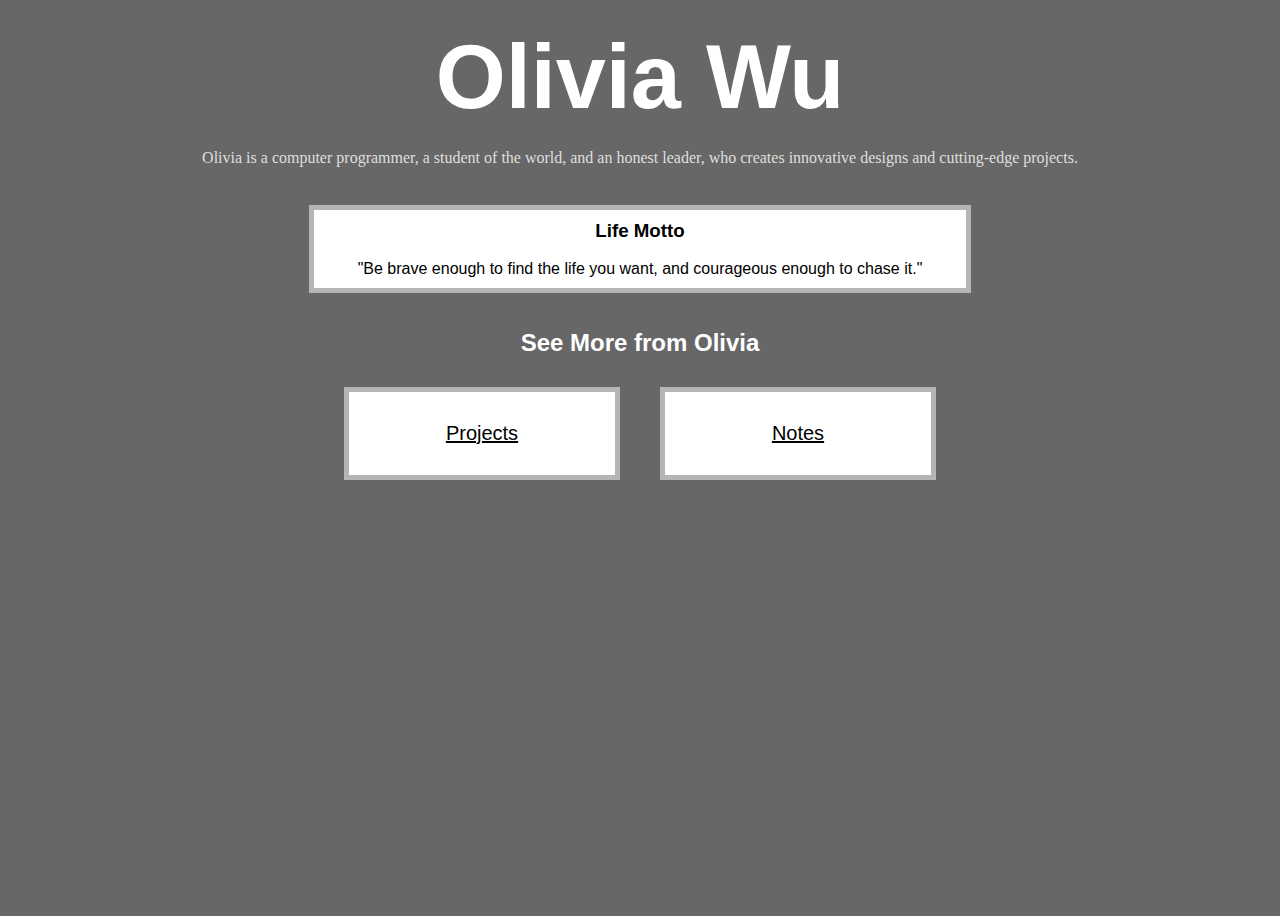
<file: index.html>
<!DOCTYPE html>
<html lang="en">
  <head>
    <link
      href="https://cdn.jsdelivr.net/npm/bootstrap@5.3.1/dist/css/bootstrap.min.css"
      rel="stylesheet"
      integrity="sha384-4bw+/aepP/YC94hEpVNVgiZdgIC5+VKNBQNGCHeKRQN+PtmoHDEXuppvnDJzQIu9"
      crossorigin="anonymous"
    />
    <link rel="stylesheet" href="styles_home.css" />
    <meta charset="UTF-8" />
    <meta http-equiv="X-UA-Compatible" content="IE=edge" />
    <meta name="viewport" content="width=device-width, initial-scale=1.0" />
    <br />
    <title>Olivia Wu - Homepage</title>
  </head>
  <body>
    <h1 style="font-family: Verdana, Geneva, Tahoma, sans-serif">Olivia Wu</h1>
    <p>
      Olivia is a computer programmer, a student of the world, and an honest
      leader, who creates innovative designs and cutting-edge projects.
    </p>
    <br />
    <section>
      <div
        class="center"
        style="font-family: Verdana, Geneva, Tahoma, sans-serif"
      >
        <h3>Life Motto</h3>
        <br />
        "Be brave enough to find the life you want, and courageous enough to
        chase it."
      </div>
    </section>
    <br /><br />
    <h2 style="font-family: Verdana, Geneva, Tahoma, sans-serif">
      See More from Olivia
    </h2>
    <section>
      <nav
        class="center"
        id="eqi-container"
        style="font-family: Verdana, Geneva, Tahoma, sans-serif"
      >
        <br /><br /><br />
        <a
          href="./projects.html"
          style="font-family: Verdana, Geneva, Tahoma, sans-serif"
        >
          Projects</a
        >
        <a
          href="./notes.html"
          style="font-family: Verdana, Geneva, Tahoma, sans-serif"
        >
          Notes</a
        >
      </nav>
    </section>
    <script
      src="https://cdn.jsdelivr.net/npm/bootstrap@5.3.1/dist/js/bootstrap.bundle.min.js"
      integrity="sha384-HwwvtgBNo3bZJJLYd8oVXjrBZt8cqVSpeBNS5n7C8IVInixGAoxmnlMuBnhbgrkm"
      crossorigin="anonymous"
    ></script>
  </body>
</html>
</file>
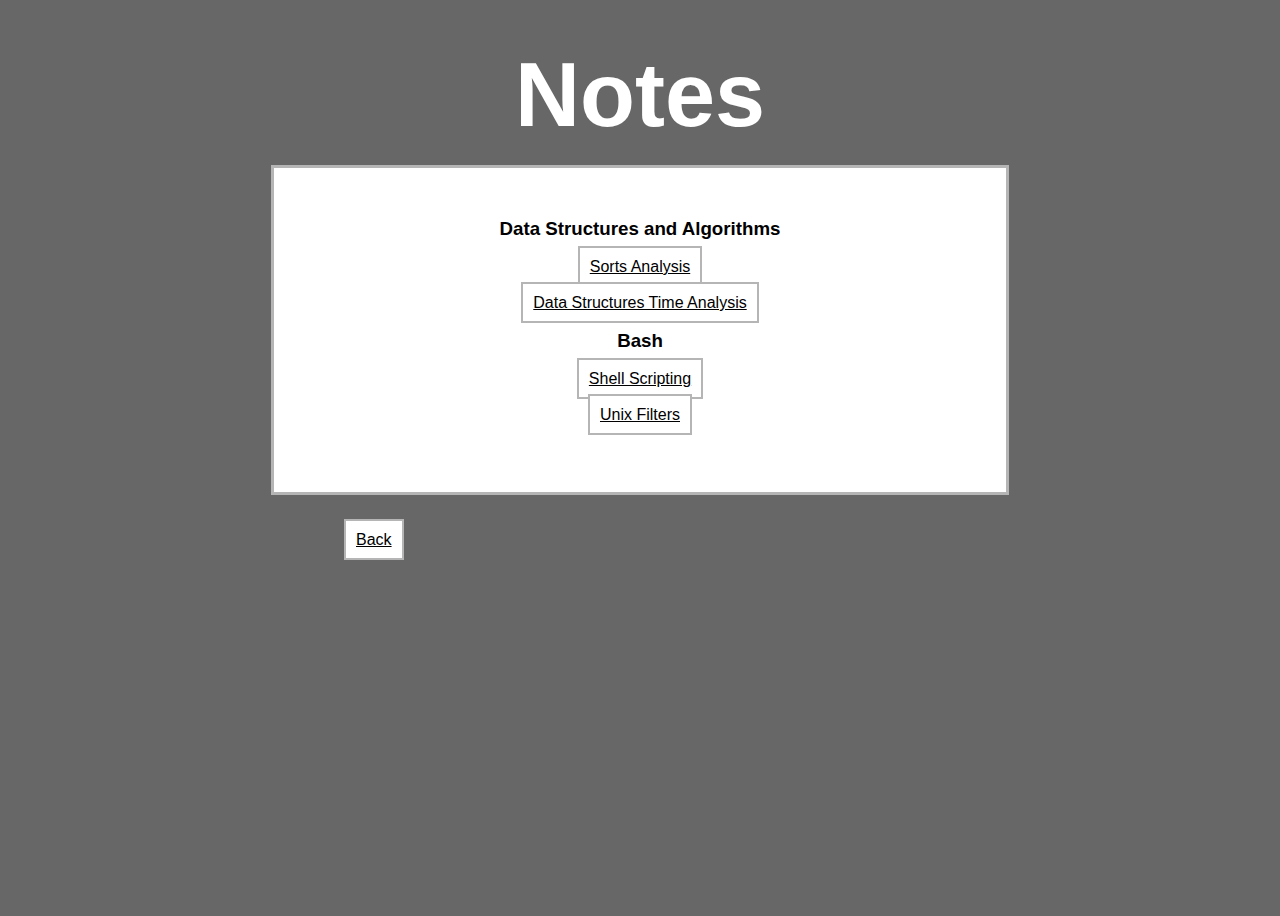
<file: notes.html>
<!DOCTYPE html>
<html lang="en">
  <head>
    <script type="module" src="https://md-block.verou.me/md-block.js"></script>
    <link
      href="https://cdn.jsdelivr.net/npm/bootstrap@5.3.1/dist/css/bootstrap.min.css"
      rel="stylesheet"
      integrity="sha384-4bw+/aepP/YC94hEpVNVgiZdgIC5+VKNBQNGCHeKRQN+PtmoHDEXuppvnDJzQIu9"
      crossorigin="anonymous"
    />
    <link rel="stylesheet" href="styles.css" />
    <meta charset="UTF-8" />
    <meta http-equiv="X-UA-Compatible" content="IE=edge" />
    <meta name="viewport" content="width=device-width, initial-scale=1.0" />
    <title>Olivia Wu - Notes</title>
  </head>
  <body>
    <br /><br />
    <h1 style="font-family: Verdana, Geneva, Tahoma, sans-serif">Notes</h1>
    <br />
    <section>
      <div
        class="center"
        style="font-family: Verdana, Geneva, Tahoma, sans-serif"
      >
        <h3 style="font-family: Verdana, Geneva, Tahoma, sans-serif">
          Data Structures and Algorithms
        </h3>
        <br />
        <a href="./sorts_analysis.html">Sorts Analysis</a><br /><br />
        <a href="./structures_analysis.html">Data Structures Time Analysis</a
        ><br /><br />
        <h3 style="font-family: Verdana, Geneva, Tahoma, sans-serif">Bash</h3>
        <br />
        <a href="./shell.html">Shell Scripting</a><br /><br />
        <a href="./unix_filters.html">Unix Filters</a><br /><br />
      </div>
    </section>
    <br /><br />
    <nav
      class="center"
      style="font-family: Verdana, Geneva, Tahoma, sans-serif"
    >
      <a href="./index.html">Back</a>
    </nav>
  </body>
</html>
</file>
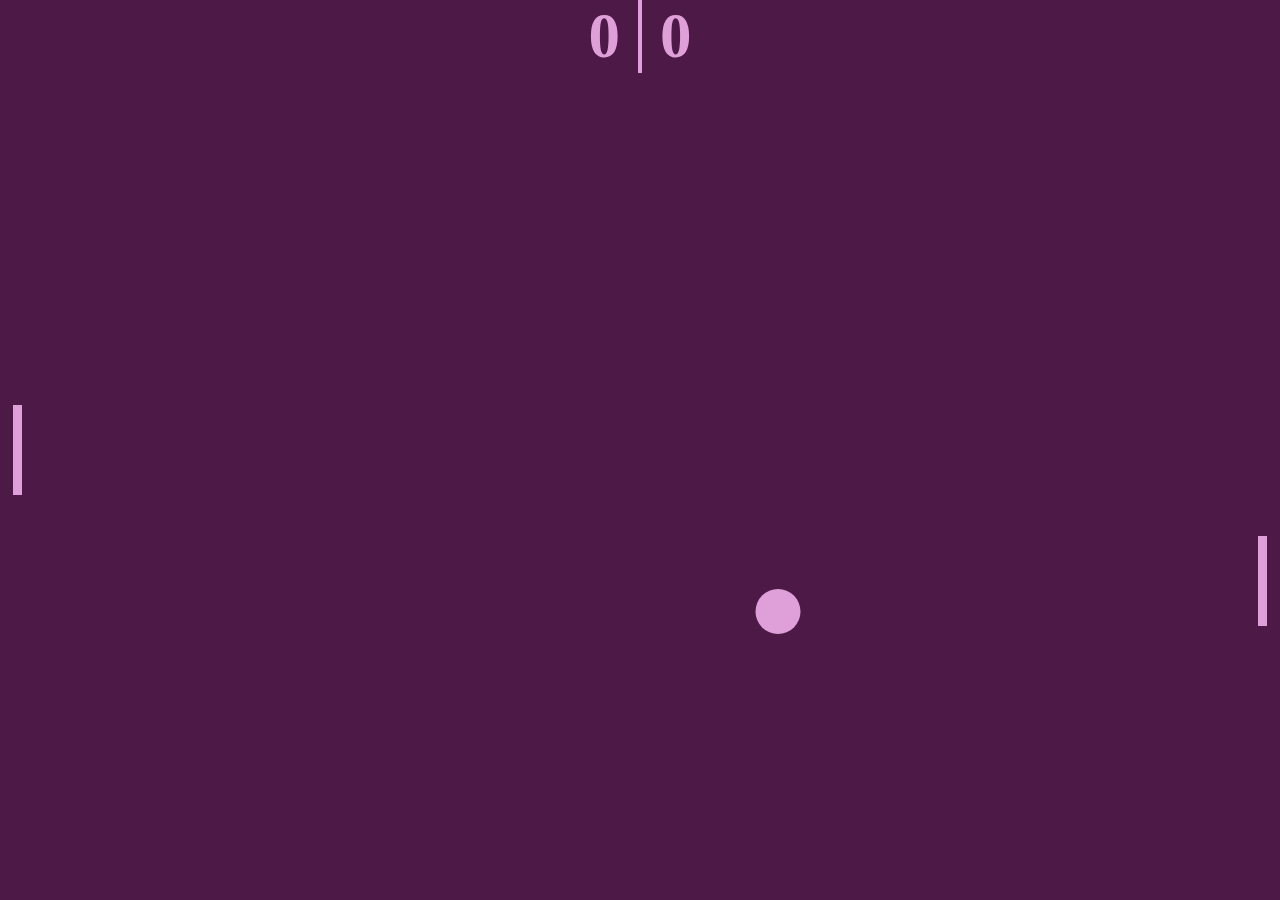
<file: pong.html>
<!DOCTYPE html>
<html lang="en">
  <head>
    <meta charset="UTF-8" />
    <meta http-equiv="X-UA-Compatible" content="IE=edge" />
    <meta name="viewport" content="width=device-width, initial-scale=1.0" />
    <link rel="stylesheet" href="pong.css" />
    <script src="src/script.js" type="module"></script>
    <title>Document</title>
  </head>
  <body>
    <div class="score">
      <div id="player-score">0</div>
      <div id="computer-score">0</div>
    </div>
    <div class="ball" id="ball"></div>
    <div class="paddle left" id="player-paddle"></div>
    <div class="paddle right" id="computer-paddle"></div>
  </body>
</html>
</file>
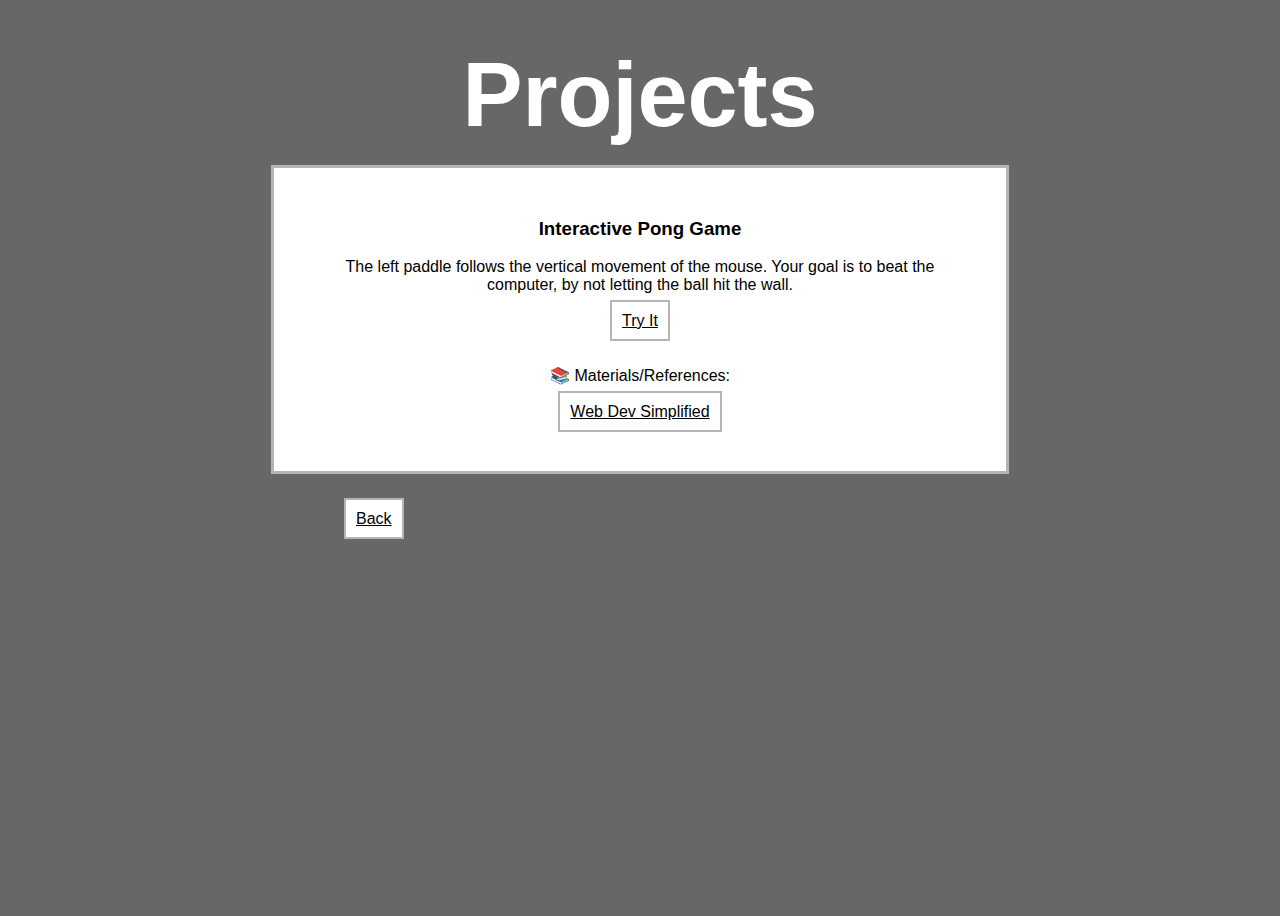
<file: projects.html>
<!DOCTYPE html>
<html lang="en">
  <head>
    <link
      href="https://cdn.jsdelivr.net/npm/bootstrap@5.3.1/dist/css/bootstrap.min.css"
      rel="stylesheet"
      integrity="sha384-4bw+/aepP/YC94hEpVNVgiZdgIC5+VKNBQNGCHeKRQN+PtmoHDEXuppvnDJzQIu9"
      crossorigin="anonymous"
    />
    <link rel="stylesheet" href="styles.css" />
    <meta charset="UTF-8" />
    <meta http-equiv="X-UA-Compatible" content="IE=edge" />
    <meta name="viewport" content="width=device-width, initial-scale=1.0" />
    <title>Olivia Wu - Projects</title>
  </head>
  <body>
    <br /><br />
    <h1 style="font-family: Verdana, Geneva, Tahoma, sans-serif">Projects</h1>
    <br />
    <section>
      <div
        class="center"
        style="font-family: Verdana, Geneva, Tahoma, sans-serif"
      >
        <h3 style="font-family: Verdana, Geneva, Tahoma, sans-serif">
          Interactive Pong Game
        </h3>
        <br />
        The left paddle follows the vertical movement of the mouse. Your goal is
        to beat the computer, by not letting the ball hit the wall.
        <br /><br />
        <a
          href="./pong.html"
          style="font-family: Verdana, Geneva, Tahoma, sans-serif"
        >
          Try It</a
        >
        <br /><br /><br>
      📚 Materials/References: <br /><br>
      <a
        href="https://www.youtube.com/@WebDevSimplified"
        >Web Dev Simplified</a
      </div>
    </section>
    <br /><br />
    <nav
      class="center"
      style="font-family: Verdana, Geneva, Tahoma, sans-serif"
    >
      <a href="./index.html">Back</a>
    </nav>
  </body>
</html>
</file>
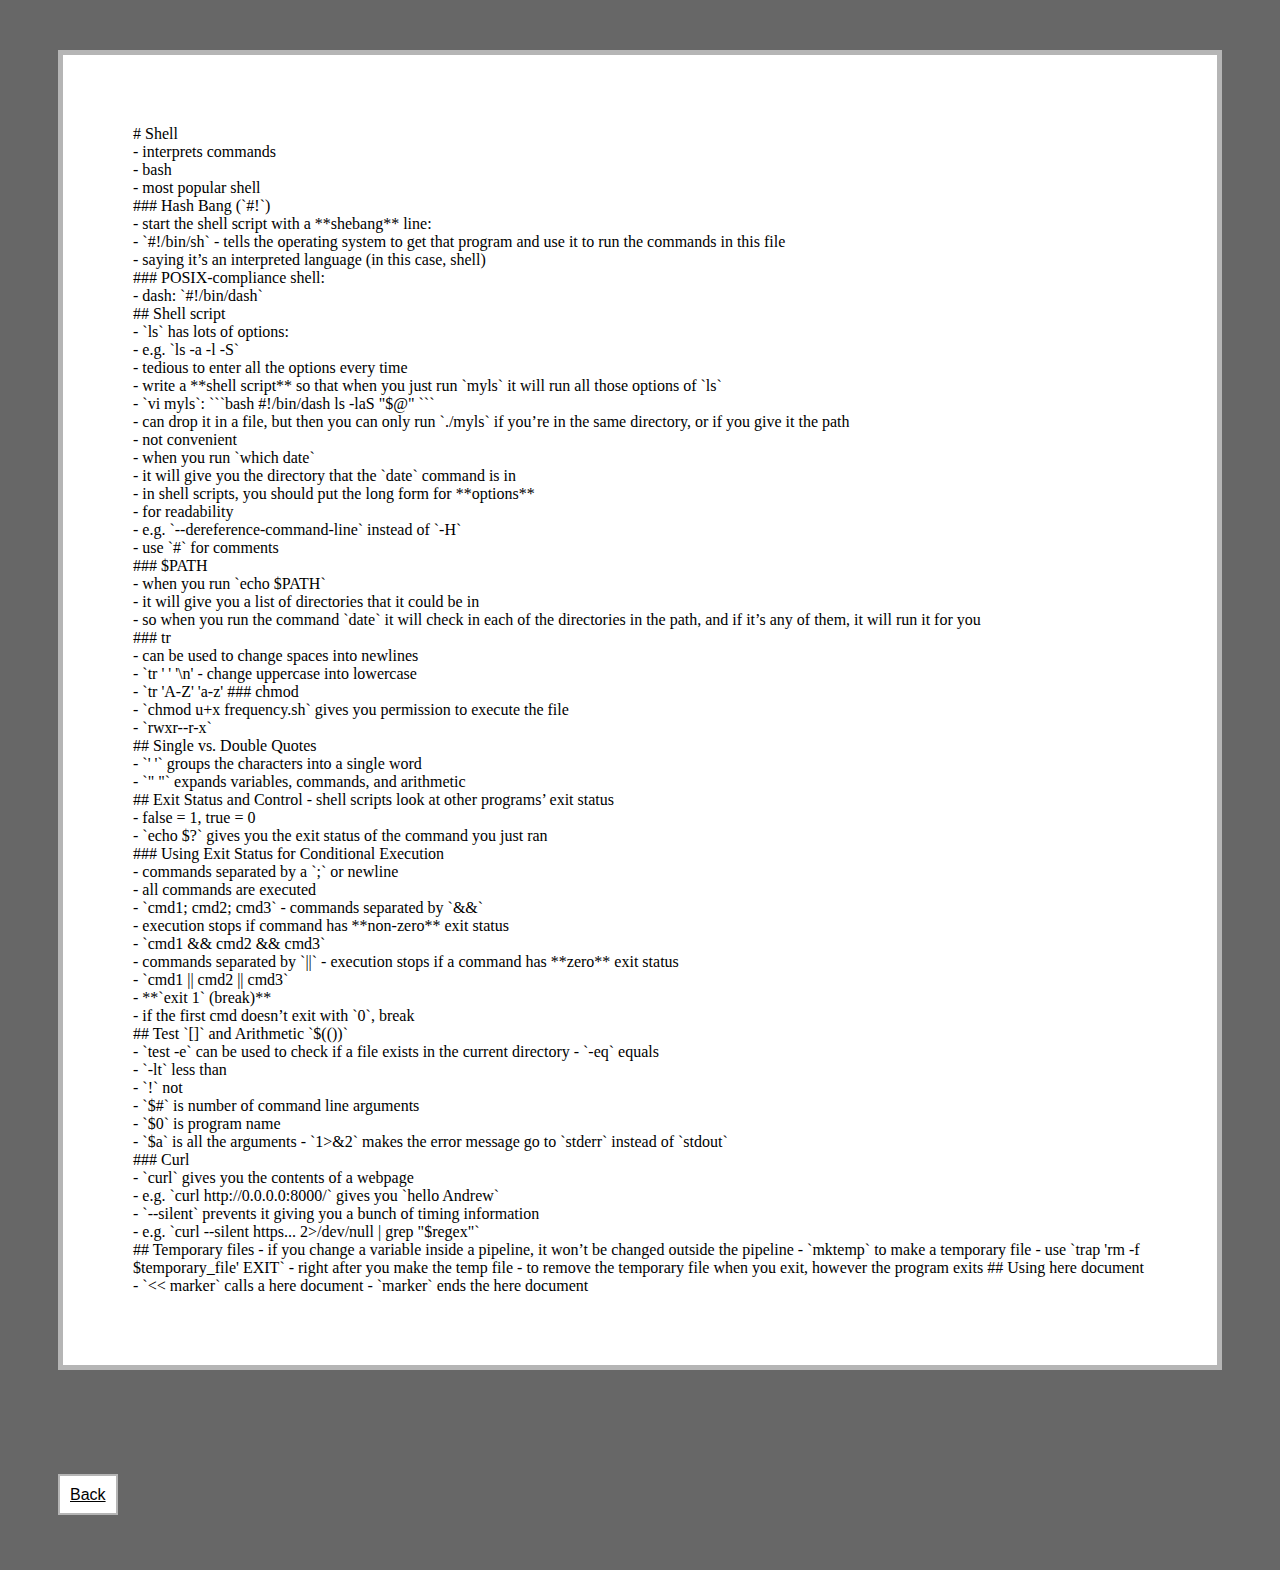
<file: shell.html>
<!DOCTYPE html>
<html lang="en">
  <head>
    <script type="module" src="https://md-block.verou.me/md-block.js"></script>
    <link
      href="https://cdn.jsdelivr.net/npm/bootstrap@5.3.1/dist/css/bootstrap.min.css"
      rel="stylesheet"
      integrity="sha384-4bw+/aepP/YC94hEpVNVgiZdgIC5+VKNBQNGCHeKRQN+PtmoHDEXuppvnDJzQIu9"
      crossorigin="anonymous"
    />
    <link rel="stylesheet" href="notes.css" />
    <meta charset="UTF-8" />
    <meta http-equiv="X-UA-Compatible" content="IE=edge" />
    <meta name="viewport" content="width=device-width, initial-scale=1.0" />
    <title>Time Analysis</title>
  </head>
  <body>
    <div>
      <md-block>
        # Shell <br />
        - interprets commands <br />
        - bash <br />
        - most popular shell <br />
        ### Hash Bang (`#!`) <br />
        - start the shell script with a **shebang** line: <br />
        - `#!/bin/sh` - tells the operating system to get that program and use
        it to run the commands in this file <br />
        - saying it’s an interpreted language (in this case, shell) <br />
        ### POSIX-compliance shell: <br />
        - dash: `#!/bin/dash` <br />
        ## Shell script <br />
        - `ls` has lots of options: <br />
        - e.g. `ls -a -l -S` <br />
        - tedious to enter all the options every time <br />
        - write a **shell script** so that when you just run `myls` it will run
        all those options of `ls` <br />
        - `vi myls`: ```bash #!/bin/dash ls -laS "$@" ``` <br />
        - can drop it in a file, but then you can only run `./myls` if you’re in
        the same directory, or if you give it the path <br />
        - not convenient <br />
        - when you run `which date` <br />
        - it will give you the directory that the `date` command is in <br />
        - in shell scripts, you should put the long form for **options** <br />
        - for readability <br />
        - e.g. `--dereference-command-line` instead of `-H` <br />
        - use `#` for comments <br />
        ### $PATH <br>
        - when you run `echo $PATH` <br>
        - it will give you a list of
        directories that it could be in <br>
        - so when you run the command `date` it
        will check in each of the directories in the path, and if it’s any of
        them, it will run it for you <br>
        ### tr <br>
        - can be used to change spaces into
        newlines <br>
        - `tr ' ' '\n' <dracula.txt` <br>
            - change uppercase into lowercase
        <br>
        - `tr 'A-Z' 'a-z' <dracula.txt` <br>
        ### chmod <br>
        - `chmod u+x frequency.sh`
        gives you permission to execute the file <br>
        - `rwxr--r-x` <br>
        ## Single vs. Double Quotes <br>
        - `' '` groups the characters into a single word <br>
        - `" "`
        expands variables, commands, and arithmetic <br>
        ## Exit Status and Control 
        - shell scripts look at other programs’ exit status <br>
        - false = 1, true = 0
        <br>
        - `echo $?` gives you the exit status of the command you just ran <br>
        ### Using Exit Status for Conditional Execution <br>
        - commands separated by a
        `;` or newline <br>
        - all commands are executed <br>
        - `cmd1; cmd2; cmd3` -
        commands separated by `&&` <br>
        - execution stops if command has **non-zero**
        exit status <br>
        - `cmd1 && cmd2 && cmd3` <br>
        - commands separated by `||` -
        execution stops if a command has **zero** exit status <br>
        - `cmd1 || cmd2 ||
        cmd3` <br>
        - **`exit 1` (break)** <br>
        - if the first cmd
        doesn’t exit with `0`, break <br>
        ## Test `[]` and Arithmetic `$(())` <br>
        - `test
        -e` can be used to check if a file exists in the current directory -
        `-eq` equals <br>
        - `-lt` less than <br>
        - `!` not <br>
        - `$#` is number of command
        line arguments <br>
        - `$0` is program name <br>
        - `$a` is all the arguments -
        `1>&2` makes the error message go to `stderr` instead of `stdout` <br>
        ### Curl <br>
        - `curl` gives you the contents of a webpage <br>
        - e.g. `curl
        http://0.0.0.0:8000/` gives you `hello Andrew` <br>
        - `--silent` prevents it
        giving you a bunch of timing information <br>
        - e.g. `curl --silent https...
        2>/dev/null | grep "$regex"`<br>
        ## Temporary files
        - if you change a variable inside a pipeline, it won’t be changed outside the pipeline
        - `mktemp` to make a temporary file
        - use `trap 'rm -f $temporary_file' EXIT`
        - right after you make the temp file
        - to remove the temporary file when you exit, however the program exits
        ## Using here document
        - `<< marker` calls a here document
        - `marker` ends the here document
</md-block>
    </div>
    <br /><br />
    <nav
      class="center"
      style="font-family: Verdana, Geneva, Tahoma, sans-serif"
    >
      <a href="./notes.html">Back</a>
    </nav>
    <br><br>
  </body>
</html>
</file>
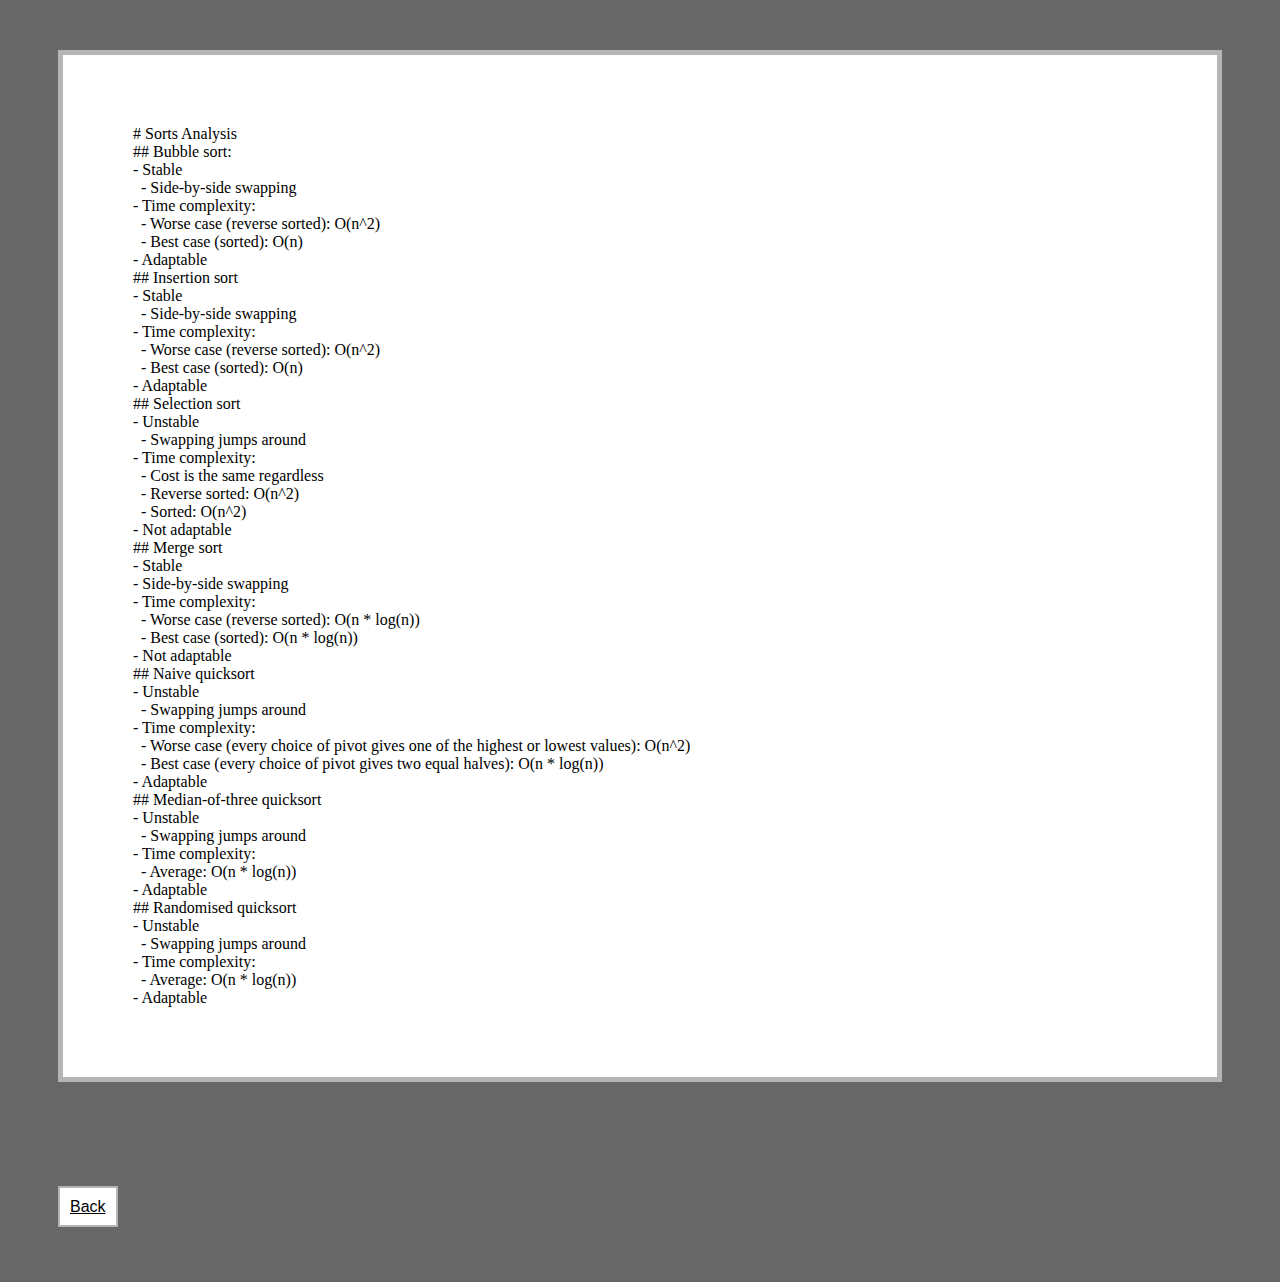
<file: sorts_analysis.html>
<!DOCTYPE html>
<html lang="en">
  <head>
    <script type="module" src="https://md-block.verou.me/md-block.js"></script>
    <link
      href="https://cdn.jsdelivr.net/npm/bootstrap@5.3.1/dist/css/bootstrap.min.css"
      rel="stylesheet"
      integrity="sha384-4bw+/aepP/YC94hEpVNVgiZdgIC5+VKNBQNGCHeKRQN+PtmoHDEXuppvnDJzQIu9"
      crossorigin="anonymous"
    />
    <link rel="stylesheet" href="notes.css" />
    <meta charset="UTF-8" />
    <meta http-equiv="X-UA-Compatible" content="IE=edge" />
    <meta name="viewport" content="width=device-width, initial-scale=1.0" />
    <title>Time Analysis</title>
  </head>
  <body>
    <div>
      <md-block>
        # Sorts Analysis<br />
        ## Bubble sort: <br />
        - Stable <br />&nbsp - Side-by-side swapping <br />
        - Time complexity: <br />&nbsp - Worse case (reverse sorted): O(n^2)
        <br />&nbsp - Best case (sorted): O(n)
        <br />
        - Adaptable <br />
        ## Insertion sort <br />
        - Stable <br />&nbsp - Side-by-side swapping <br />
        - Time complexity: <br />&nbsp - Worse case (reverse sorted): O(n^2)
        <br />&nbsp - Best case (sorted): O(n)
        <br />
        - Adaptable <br />
        ## Selection sort <br />
        - Unstable <br />&nbsp - Swapping jumps around
        <br />
        - Time complexity: <br />&nbsp - Cost is the same regardless <br />&nbsp
        - Reverse sorted: O(n^2) <br />&nbsp - Sorted: O(n^2) <br />
        - Not adaptable <br />
        ## Merge sort <br />
        - Stable <br />
        - Side-by-side swapping
        <br />
        - Time complexity: <br />&nbsp - Worse case (reverse sorted): O(n *
        log(n)) <br />&nbsp - Best case (sorted): O(n * log(n)) <br />
        - Not adaptable <br />
        ## Naive quicksort <br />
        - Unstable <br />&nbsp - Swapping jumps around
        <br />
        - Time complexity: <br />&nbsp - Worse case (every choice of pivot gives
        one of the highest or lowest values): O(n^2) <br />&nbsp - Best case
        (every choice of pivot gives two equal halves): O(n * log(n))
        <br />
        - Adaptable <br />
        ## Median-of-three quicksort <br />
        - Unstable <br />&nbsp - Swapping jumps around
        <br />
        - Time complexity: <br />&nbsp - Average: O(n * log(n)) <br />
        - Adaptable <br />
        ## Randomised quicksort <br />
        - Unstable <br />&nbsp - Swapping jumps around
        <br />
        - Time complexity: <br />&nbsp - Average: O(n * log(n)) <br />
        - Adaptable
      </md-block>
    </div>
    <br /><br />
    <nav
      class="center"
      style="font-family: Verdana, Geneva, Tahoma, sans-serif"
    >
      <a href="./notes.html">Back</a>
    </nav>
    <br /><br />
  </body>
</html>
</file>
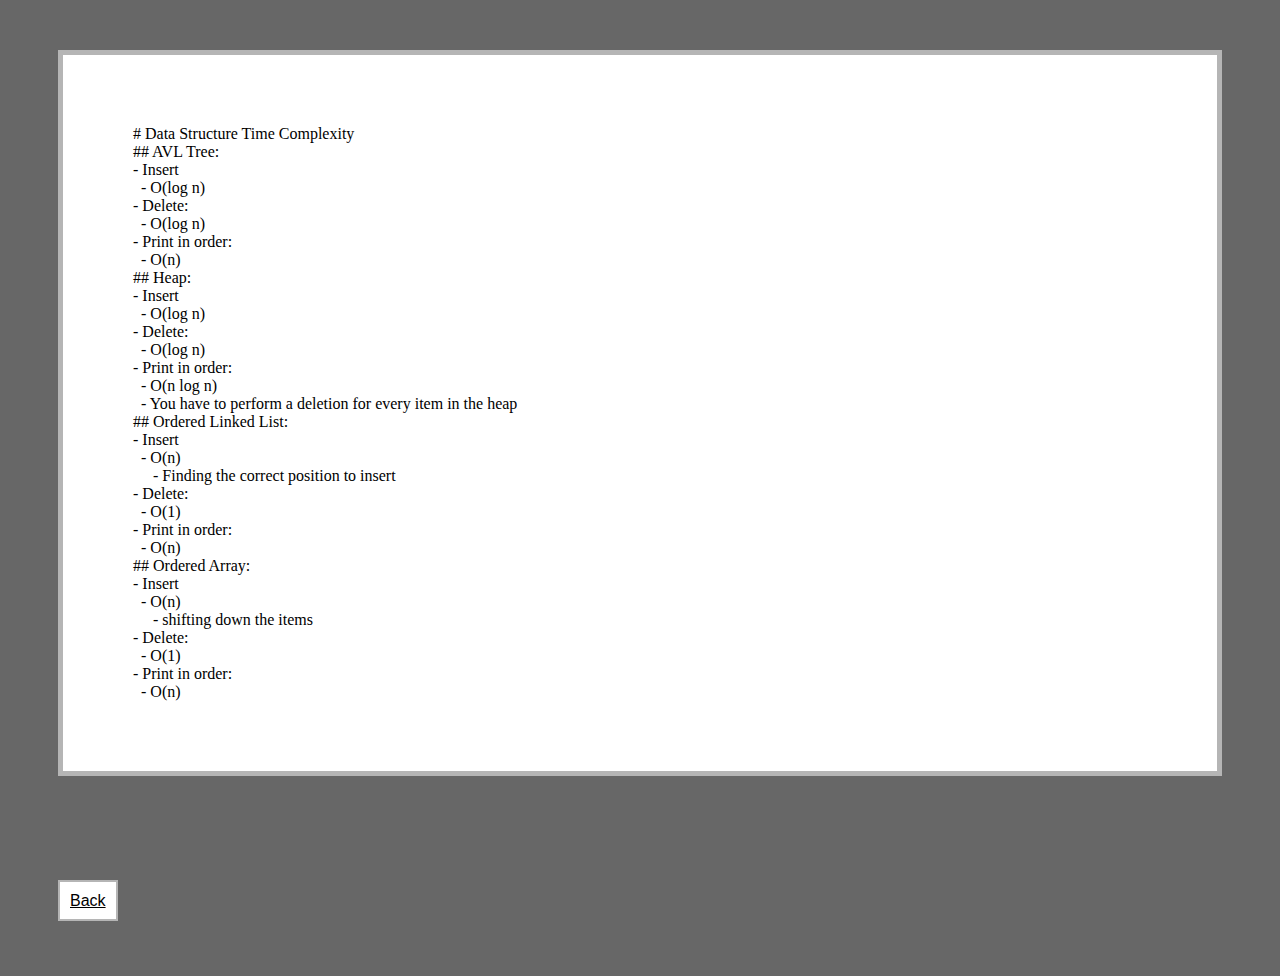
<file: structures_analysis.html>
<!DOCTYPE html>
<html lang="en">
  <head>
    <script type="module" src="https://md-block.verou.me/md-block.js"></script>
    <link
      href="https://cdn.jsdelivr.net/npm/bootstrap@5.3.1/dist/css/bootstrap.min.css"
      rel="stylesheet"
      integrity="sha384-4bw+/aepP/YC94hEpVNVgiZdgIC5+VKNBQNGCHeKRQN+PtmoHDEXuppvnDJzQIu9"
      crossorigin="anonymous"
    />
    <link rel="stylesheet" href="notes.css" />
    <meta charset="UTF-8" />
    <meta http-equiv="X-UA-Compatible" content="IE=edge" />
    <meta name="viewport" content="width=device-width, initial-scale=1.0" />
    <title>Time Analysis</title>
  </head>
  <body>
    <div>
      <md-block>
        # Data Structure Time Complexity <br />
        ## AVL Tree: <br />
        - Insert <br />&nbsp; - O(log n) <br />
        - Delete: <br />&nbsp; - O(log n) <br />
        - Print in order:
        <br />&nbsp; - O(n) <br />
        ## Heap: <br />
        - Insert <br />&nbsp; - O(log n) <br />
        - Delete: <br />&nbsp; - O(log n) <br />
        - Print in order: <br />&nbsp; - O(n log n) <br />&nbsp; - You have to
        perform a deletion for every item in the heap
        <br />
        ## Ordered Linked List: <br />
        - Insert <br />&nbsp; - O(n) <br /><span class="tab"></span> - Finding
        the correct position to insert <br />
        - Delete: <br />&nbsp; - O(1) <br />
        - Print in order: <br />&nbsp; - O(n) <br />
        ## Ordered Array: <br />
        - Insert <br />&nbsp; - O(n) <br /><span class="tab"></span> - shifting
        down the items <br />
        - Delete: <br />&nbsp; - O(1) <br />
        - Print in order: <br />&nbsp; - O(n)
      </md-block>
    </div>
    <br /><br />
    <nav
      class="center"
      style="font-family: Verdana, Geneva, Tahoma, sans-serif"
    >
      <a href="./notes.html">Back</a>
    </nav>
    <br /><br />
  </body>
</html>
</file>
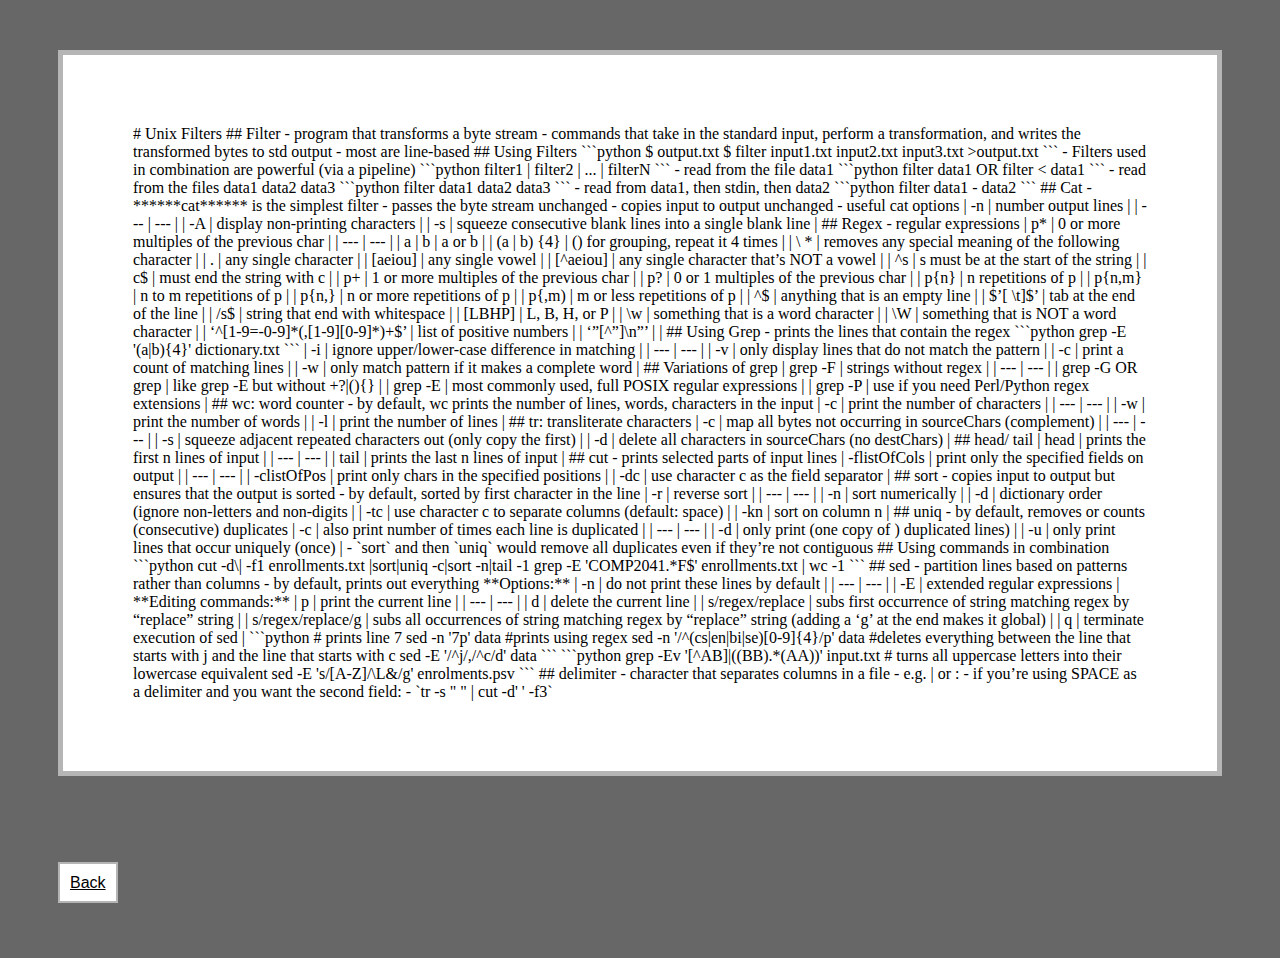
<file: unix_filters.html>
<!DOCTYPE html>
<html lang="en">
  <head>
    <script type="module" src="https://md-block.verou.me/md-block.js"></script>
    <link
      href="https://cdn.jsdelivr.net/npm/bootstrap@5.3.1/dist/css/bootstrap.min.css"
      rel="stylesheet"
      integrity="sha384-4bw+/aepP/YC94hEpVNVgiZdgIC5+VKNBQNGCHeKRQN+PtmoHDEXuppvnDJzQIu9"
      crossorigin="anonymous"
    />
    <link rel="stylesheet" href="notes.css" />
    <meta charset="UTF-8" />
    <meta http-equiv="X-UA-Compatible" content="IE=edge" />
    <meta name="viewport" content="width=device-width, initial-scale=1.0" />
    <title>Time Analysis</title>
  </head>
  <body>
    <div>
      <md-block>
        # Unix Filters

## Filter

- program that transforms a byte stream
- commands that take in the standard input, perform a transformation, and writes the transformed bytes to std output
- most are line-based

## Using Filters

```python
$ <input.txt filter >output.txt

$ filter input1.txt input2.txt input3.txt >output.txt
```

- Filters used in combination are powerful (via a pipeline)
    
    ```python
    filter1 | filter2 | ... | filterN
    ```
    
- read from the file data1
    
    ```python
    filter data1
    
    OR
    
    filter < data1
    ```
    
- read from the files data1 data2 data3
    
    ```python
    filter data1 data2 data3
    ```
    
- read from data1, then stdin, then data2
    
    ```python
    filter data1 - data2
    ```
    

## Cat

- ******cat****** is the simplest filter
    - passes the byte stream unchanged
    - copies input to output unchanged
    - useful cat options
    
    | -n | number output lines |
    | --- | --- |
    | -A | display non-printing characters |
    | -s | squeeze consecutive blank lines into a single blank line |

## Regex

- regular expressions

| p* | 0 or more multiples of the previous char |
| --- | --- |
| a | b | a or b |
| (a | b) {4} | () for grouping, repeat it 4 times |
| \ * | removes any special meaning of the following character |
| . | any single character |
| [aeiou] | any single vowel |
| [^aeiou] | any single character that’s NOT a vowel |
| ^s | s must be at the start of the string |
| c$ | must end the string with c |
| p+ | 1 or more multiples of the previous char |
| p? | 0 or 1 multiples of the previous char |
| p{n} | n repetitions of p |
| p{n,m} | n to m repetitions of p |
| p{n,} | n or more repetitions of p |
| p{,m) | m or less repetitions of p |
| ^$ | anything that is an empty line |
| $’[ \t]$’ | tab at the end of the line |
| /s$ | string that end with whitespace |
| [LBHP] | L, B, H, or P |
| \w | something that is a word character |
| \W | something that is NOT a word character |
| ‘^[1-9=-0-9]*(,[1-9][0-9]*)+$’ | list of positive numbers |
| ‘”[^”]\n”’ |  |

## Using Grep

- prints the lines that contain the regex

```python
grep -E '(a|b){4}' dictionary.txt
```

| -i | ignore upper/lower-case difference in matching |
| --- | --- |
| -v  | only display lines that do not match the pattern |
| -c | print a count of matching lines |
| -w | only match pattern if it makes a complete word |

## Variations of grep

| grep -F | strings without regex |
| --- | --- |
| grep -G OR grep | like grep -E but without +?|(){} |
| grep -E | most commonly used, full POSIX regular expressions |
| grep -P | use if you need Perl/Python regex extensions |

## wc: word counter

- by default, wc prints the number of lines, words, characters in the input

| -c | print the number of characters |
| --- | --- |
| -w | print the number of words |
| -l | print the number of lines |

## tr: transliterate characters

| -c | map all bytes not occurring in sourceChars (complement) |
| --- | --- |
| -s | squeeze adjacent repeated characters out (only copy the first) |
| -d | delete all characters in sourceChars (no destChars) |

## head/ tail

| head | prints the first n lines of input |
| --- | --- |
| tail | prints the last n lines of input |

## cut

- prints selected parts of input lines

| -flistOfCols | print only the specified fields on output |
| --- | --- |
| -clistOfPos | print only chars in the specified positions |
| -dc | use character c as the field separator |

## sort

- copies input to output but ensures that the output is sorted
- by default, sorted by first character in the line

 

| -r | reverse sort |
| --- | --- |
| -n | sort numerically |
| -d  | dictionary order (ignore non-letters and non-digits |
| -tc | use character c to separate columns (default: space) |
| -kn | sort on column n |

## uniq

- by default, removes or counts (consecutive) duplicates

| -c | also print number of times each line is duplicated |
| --- | --- |
| -d | only print (one copy of ) duplicated lines) |
| -u | only print lines that occur uniquely (once) |
- `sort` and then `uniq` would remove all duplicates even if they’re not contiguous

## Using commands in combination

```python
cut -d\| -f1 enrollments.txt |sort|uniq -c|sort -n|tail -1

grep -E 'COMP2041.*F$' enrollments.txt | wc -1
```

## sed

- partition lines based on patterns rather than columns
- by default, prints out everything

**Options:**

| -n | do not print these lines by default |
| --- | --- |
| -E | extended regular expressions |

**Editing commands:**

| p | print the current line |
| --- | --- |
| d | delete the current line |
| s/regex/replace | subs first occurrence of string matching regex by “replace” string |
| s/regex/replace/g | subs all occurrences of string matching regex by “replace” string (adding a ‘g’ at the end makes it global) |
| q | terminate execution of sed |

```python
# prints line 7
sed -n '7p' data

#prints using regex
sed -n '/^(cs|en|bi|se)[0-9]{4}/p' data

#deletes everything between the line that starts with j and the line that starts with c
sed -E '/^j/,/^c/d' data
```

```python
grep -Ev '[^AB]|((BB).*(AA))' input.txt

# turns all uppercase letters into their lowercase equivalent
sed -E 's/[A-Z]/\L&/g' enrolments.psv
```

## delimiter

- character that separates columns in a file
- e.g. | or :
- if you’re using SPACE as a delimiter and you want the second field:
    - `tr -s " " | cut -d' ' -f3`
      </md-block>
    </div>
    <br />
    <nav
      class="center"
      style="font-family: Verdana, Geneva, Tahoma, sans-serif"
    >
      <a href="./notes.html">Back</a>
    </nav>
    <br><br>
  </body>
</html>
</file>
<file: styles_home.css>
body {
  height: 100vh;
  background-image: url("https://cdn.pixabay.com/photo/2020/12/25/04/51/polar-lights-5858656_1280.jpg");
  background-size: cover;
  background-repeat: no-repeat;
  background-color: rgb(103, 103, 103);
}
h1 {
  margin: auto;
  color: white;
  font-size: 90px;
  text-align: center;
}
h2 {
  margin: auto;
  color: rgb(255, 255, 255);
  text-align: center;
}
h3 {
  margin: auto;
  text-align: center;
  color: black;
}
div {
  text-align: center;
  width: 300px;
  border: 5px solid rgb(181, 181, 181);
  padding: 70px;
  margin: 20px;
  background-color: rgb(255, 255, 255);
}
p {
  margin: 20px;
  text-align: center;
  color: rgb(223, 223, 223);
}
a {
  text-align: center;
  color: black;
  font-size: 20px;
  width: 40%;
  border: 5px solid rgb(181, 181, 181);
  padding: 30px;
  margin: 20px;
  background-color: rgb(255, 255, 255);
}
.center {
  margin: auto;
  width: 50%;
  padding: 10px;
}
.p1 {
  font-family: "Verdana", Verdana, Geneva, Tahoma, sans-serif;
}
#eqi-container {
  display: flex;
  justify-content: space-between;
}
</file>
<file: styles.css>
body {
  height: 100vh;
  background-image: url("https://cdn.pixabay.com/photo/2020/12/25/04/51/polar-lights-5858656_1280.jpg");
  background-size: cover;
  background-repeat: no-repeat;
  background-color: rgb(103, 103, 103);
}
h1 {
  margin: auto;
  color: white;
  font-size: 90px;
  text-align: center;
}
h2 {
  margin: auto;
  color: black;
  text-align: center;
}
h3 {
  margin: auto;
  text-align: center;
  color: black;
}
div {
  text-align: center;
  width: 300px;
  border: 3px solid rgb(181, 181, 181);
  padding: 50px;
  margin: 20px;
  background-color: rgb(255, 255, 255);
}

p {
  margin: 20px;
  text-align: center;
  color: rgb(223, 223, 223);
}
a {
  text-align: center;
  color: black;
  width: 30%;
  border: 2px solid rgb(181, 181, 181);
  padding: 10px;
  margin: 20px;
  background-color: rgb(255, 255, 255);
}
.center {
  margin: auto;
  width: 50%;
}
.p1 {
  font-family: "Verdana", Verdana, Geneva, Tahoma, sans-serif;
}
#eqi-container {
  display: flex;
  justify-content: space-between;
}
</file>
<file: pong.css>
*,
*::after,
*::before {
  box-sizing: border-box;
}

:root {
  --hue: 300;
  --saturation: 50%;
  --foreground-color: hsl(var(--hue), var(--saturation), 75%);
  --background-color: hsl(var(--hue), var(--saturation), 20%);
}

body {
  margin: 0;
  background-color: var(--background-color);
}

.paddle {
  --position: 50;

  position: absolute;
  background-color: var(--foreground-color);
  top: calc(var(--position) * 1vh);
  transform: translateY(-50%);
  width: 1vh;
  height: 10vh;
}

.paddle.left {
  left: 1vw;
}

.paddle.right {
  right: 1vw;
}

.ball {
  --x: 50;
  --y: 50;

  position: absolute;
  background-color: var(--foreground-color);
  left: calc(var(--x) * 1vw);
  top: calc(var(--y) * 1vh);
  border-radius: 50%;
  transform: translateX(-50%);
  width: 5vh;
  height: 5vh;
}

.score {
  display: flex;
  justify-content: center;
  font-weight: bold;
  font-size: 7vh;
  color: var(--foreground-color);
}

.score > * {
  flex-grow: 1;
  flex-basis: 0;
  padding: 0 2vh;
}

.score > :first-child {
  text-align: right;
  border-right: 0.5vh solid var(--foreground-color);
}
</file>
<file: notes.css>
body {
  height: 100vh;
  background-image: url("https://cdn.pixabay.com/photo/2020/12/25/04/51/polar-lights-5858656_1280.jpg");
  background-size: cover;
  background-repeat: no-repeat;
  background-color: rgb(103, 103, 103);
  background-attachment: fixed;
}

div {
  border: 5px solid rgb(181, 181, 181);
  padding: 70px;
  margin: 50px;
  background-color: rgb(255, 255, 255);
}
a {
  text-align: center;
  color: black;
  width: 30%;
  border: 2px solid rgb(181, 181, 181);
  padding: 10px;
  margin: 20px;
  background-color: rgb(255, 255, 255);
}
.center {
  margin: 20px;
  width: 50%;
  padding: 10px;
}

.tab {
  display: inline-block;
  margin-left: 1em;
}
</file>
